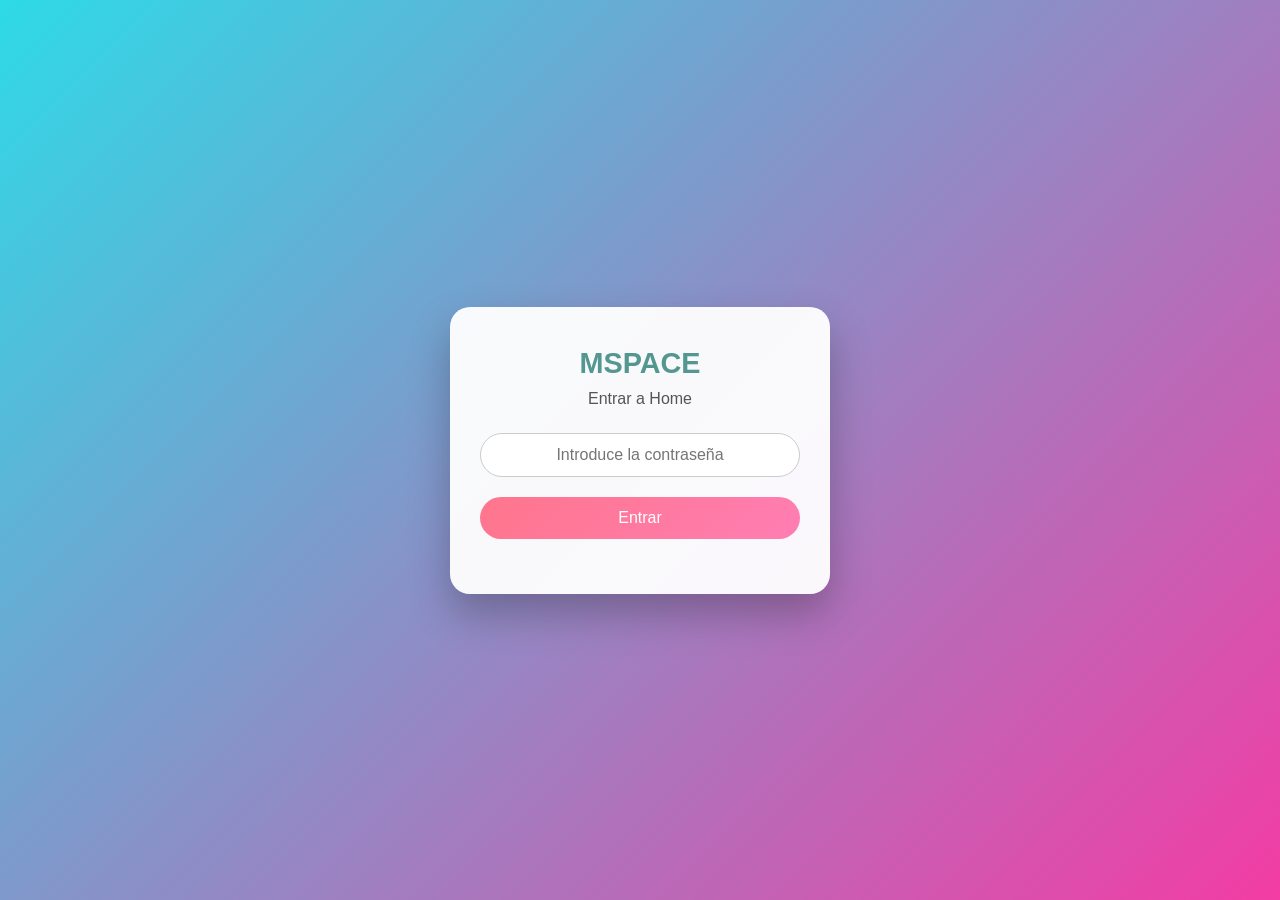
<file: index.html>
<!DOCTYPE html>
<html lang="es">
<head>
  <meta charset="UTF-8">
  <title>MSPACE</title>
  <meta name="viewport" content="width=device-width, initial-scale=1.0">
  <link rel="stylesheet" href="index.css">
</head>
<body>

  <div class="login-container">
    <div class="login-card">
      <h1>MSPACE</h1>
      <p>Entrar a Home</p>

      <input 
        type="password" 
        id="password" 
        placeholder="Introduce la contraseña"
      >

      <button onclick="verificar()">Entrar</button>

      <span class="error" id="error-msg"></span>
    </div>
  </div>

  <script>
    function verificar() {
      const correcta = "IJ<3M";
      const entrada = document.getElementById("password").value;
      const error = document.getElementById("error-msg");

      if (entrada === correcta) {
        window.location.href = "home.html";
      } else {
        error.textContent = "✨Esa no es, Mensa :3✨​";
      }
    }
  </script>

</body>
</html>
</file>
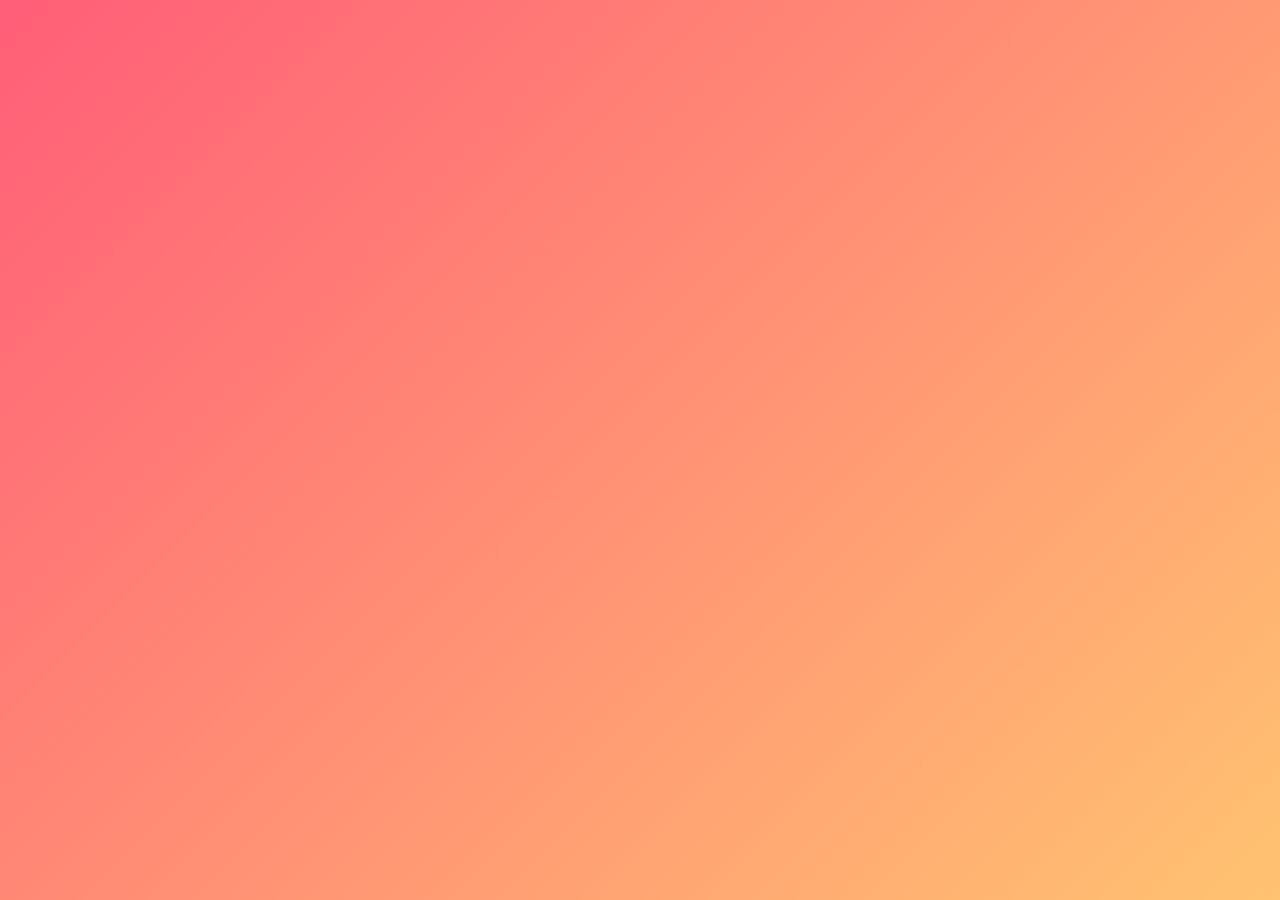
<file: cumpleaños2026.html>
<!DOCTYPE html>
<html lang="es">
<head>
  <meta charset="UTF-8">
  <title>Feliz Cumpleaños 🎉❤️</title>
  <meta name="viewport" content="width=device-width, initial-scale=1.0">
  <link rel="stylesheet" href="cumpleaños2026.css">
</head>
<body>

<div id="intro">
  <div class="fly">
    <span>🎈</span><span>🎉</span><span>🎊</span><span>❤️</span><span>✨</span>
    <span>🎈</span><span>🎉</span><span>🎊</span><span>❤️</span><span>✨</span>
    <span>🎈</span><span>🎉</span><span>🎊</span><span>❤️</span><span>✨</span>
    <span>🎈</span><span>🎉</span><span>🎊</span><span>❤️</span><span>✨</span>
  </div>
</div>

  <main id="content" class="hidden">

    <section class="hero">
      <h1>🎂 Feliz Cumpleaños, mi amor ❤️</h1>
      <p>😭​Discúlpame por tardarme tanto xd😭</p>
    </section>

    <!-- SECCIÓN 1 -->
    <section class="section">
      <img src="carta original.jpg" alt="Recuerdo especial">
      <p>CARTA ORIGINAL (mantener pulsado para descargar imagen)
      </p>
    </section>

    <!-- SECCIÓN 2 -->
    <section class="section">
      <img src="carta digital.png" alt="Otro recuerdo">
      <p>
        CARTA DIGITAL (hay fallos en algunas cosas por que es IA xd)
      </p>
    </section>

    <section class="final">
      <a href="home.html" class="back-button">Volver al pasillo onírico</a>
    </section>

  </main>

    <script>
  setTimeout(() => {
    document.getElementById("intro").style.display = "none";
    document.getElementById("content").classList.remove("hidden");
  }, 2500);
    </script>

</body>
</html>
</file>
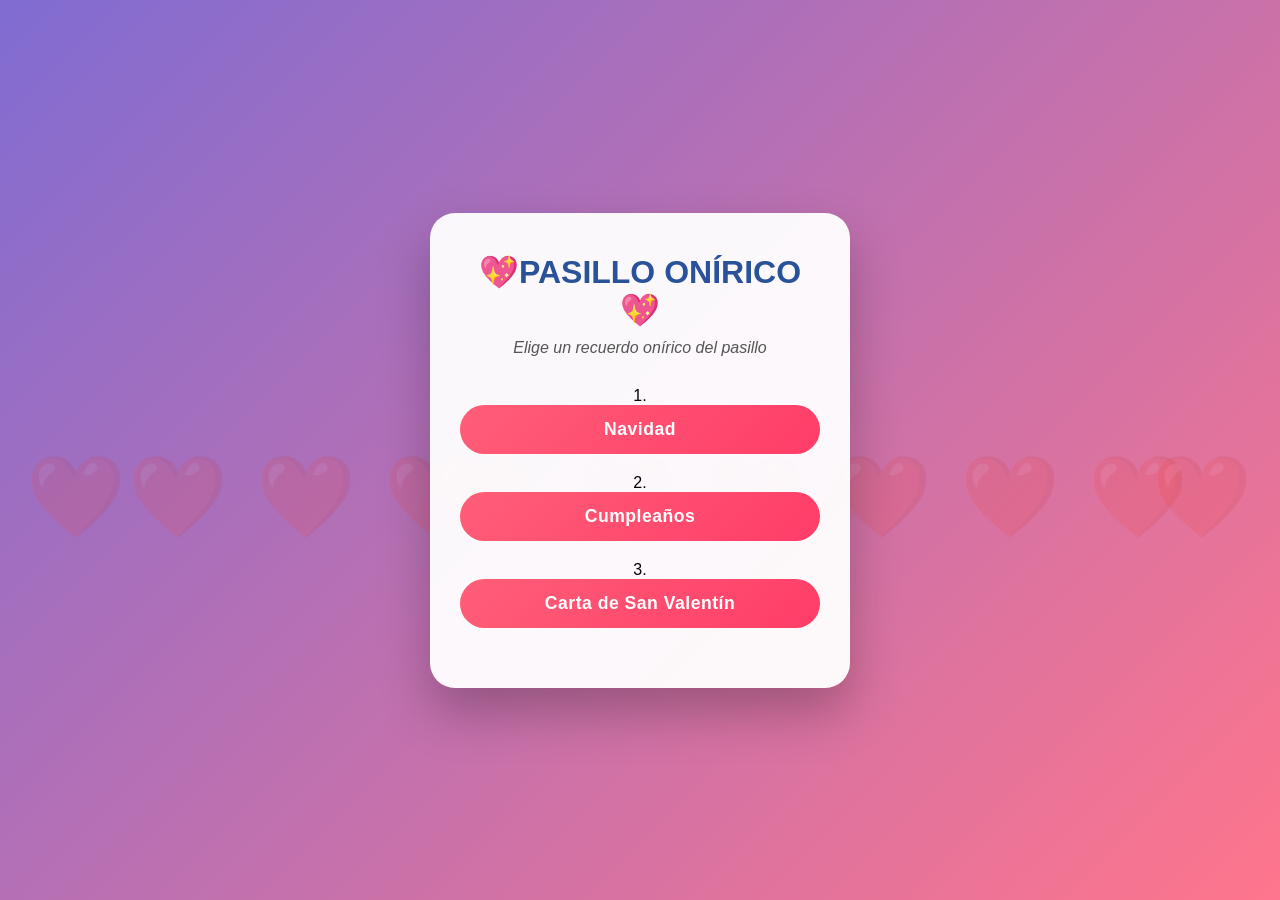
<file: home.html>
<!DOCTYPE html>
<html lang="es">
<head>
  <meta charset="UTF-8">
  <title>Hogar</title>
  <meta name="viewport" content="width=device-width, initial-scale=1.0">
  <link rel="stylesheet" href="home.css">
</head>
<body>

  <div class="hearts">
    <span>❤️</span>
    <span>❤️</span>
    <span>❤️</span>
    <span>❤️</span>
    <span>❤️</span>
    <span>❤️</span>
    <span>❤️</span>
    <span>❤️</span>
    <span>❤️</span>
    <span>❤️</span>
    <span>❤️​​</span>
    <span>❤️</span>
  </div>

  <!-- CONTENIDO PRINCIPAL -->
  <main class="home-container">
    <h1> 💖​PASILLO ONÍRICO💖</h1>
    <p class="subtitle">Elige un recuerdo onírico del pasillo</p>

    <ol class="event-list">
      <li>
        <a href="sorpresa.html" class="event-button">
           Navidad
        </a>
      </li>

      <li>
        <a href="cumpleaños2026.html" class="event-button">
           Cumpleaños
        </a>
      </li>  

      <li>
        <a href="sv2026.html" class="event-button">Carta de San Valentín</a>
      </li>

    </ol>
  </main>

</body>
</html>
</file>
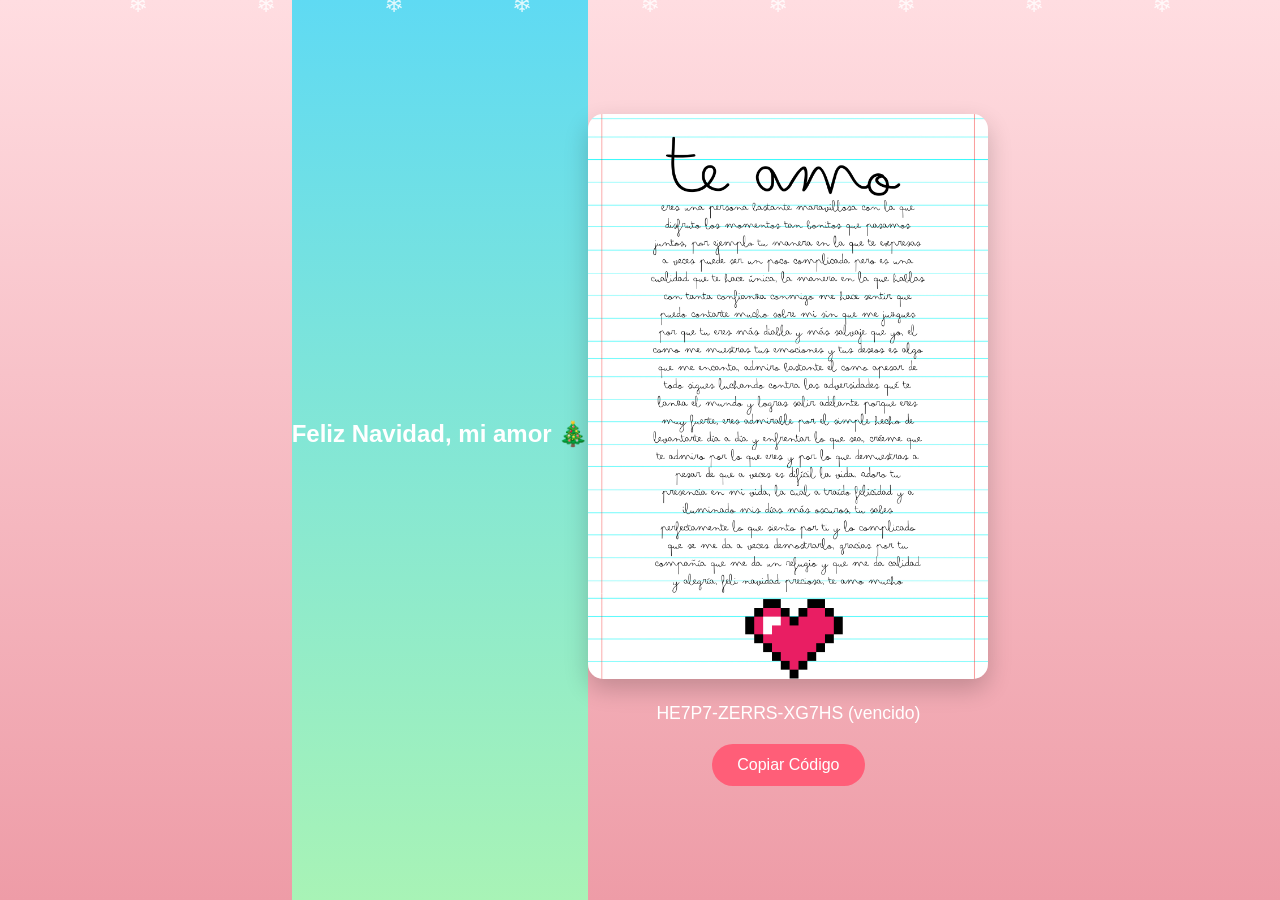
<file: sorpresa.html>
<!DOCTYPE html>
<html lang="es">
<head>
    <meta name="viewport" content="width=device-width, initial-scale=1.0">
  <meta charset="UTF-8">
  <title>Feliz Navidad ❤️</title>
  <link rel="stylesheet" href="style.css">
</head>
<body>
  <section class="hero">
    <div class="snow">
  <span>❄</span>
  <span>❄</span>
  <span>❄</span>
  <span>❄</span>
  <span>❄</span>
  <span>❄</span>
  <span>❄</span>
  <span>❄</span>
  <span>❄</span>
   </div>

  <h1>Feliz Navidad, mi amor 🎄</h1>
  <p></p>
  </section>
  <section class="detalle">
  <div class="recuerdo">
  <img src="carta 1.png" alt="un humilde dettalle :3">
  
  <p id="mensaje">
    HE7P7-ZERRS-XG7HS (vencido)
  </p>

  <button onclick="copiarMensaje()">Copiar Código</button>
</div>
</section>

<script>
  function copiarMensaje() {
    const texto = document.getElementById("mensaje").innerText;
    navigator.clipboard.writeText(texto).then(() => {
      alert("Mensaje copiado");
    });
  }
</script>

</body>
</html>
</file>
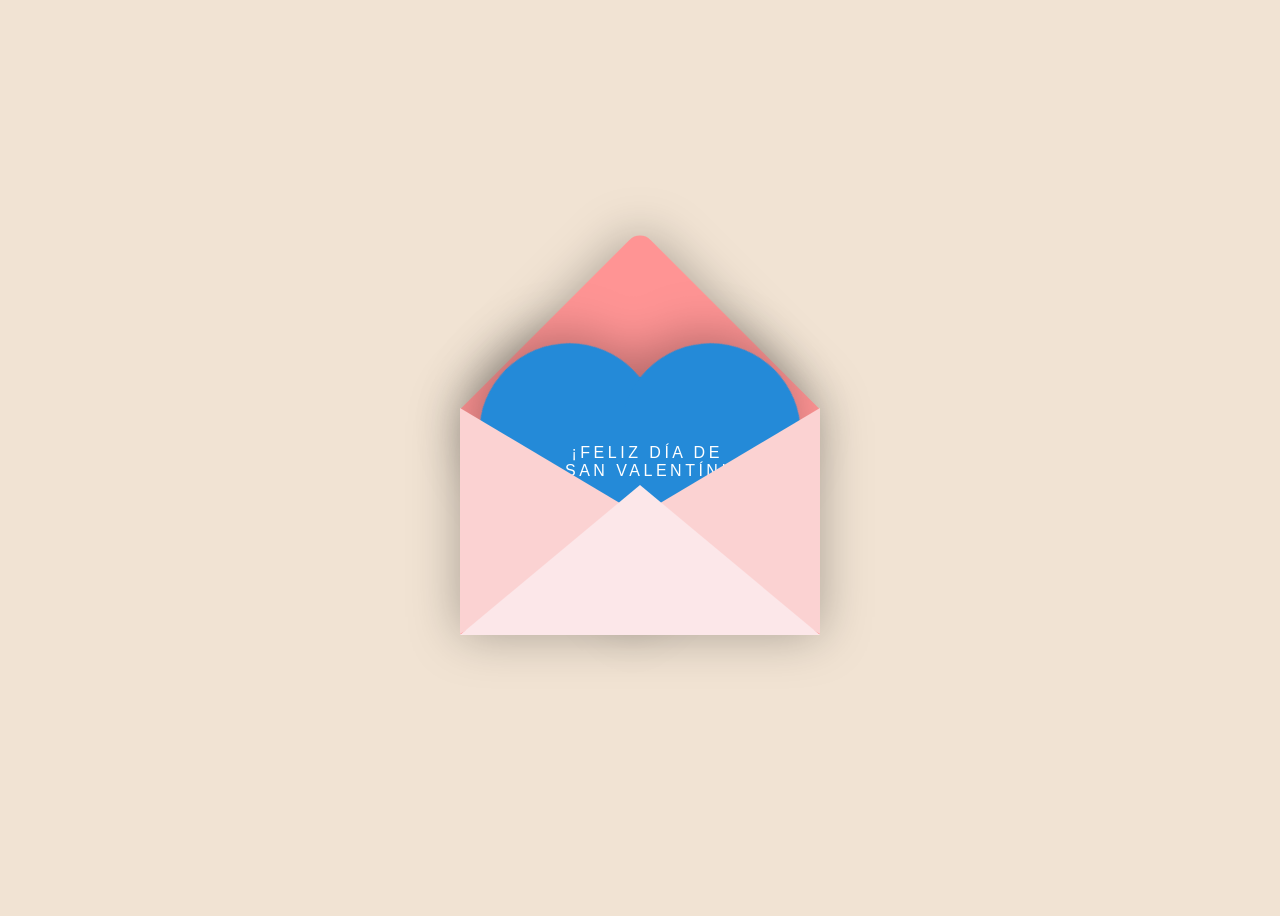
<file: sv2026.html>
<!DOCTYPE html>
<html lang="es">

<head>
    <meta charset="UTF-8">
    <meta name="viewport" content="width=device-width, initial-scale=1.0">
    <link rel="shortcut icon" href="favicon.png" type="image/x-icon">
    <link rel="stylesheet" href="sv2026.css">
    <link rel="stylesheet" href="https://cdnjs.cloudflare.com/ajax/libs/font-awesome/5.15.4/css/all.min.css">
    <title>Feliz San Valentín</title>
</head>

<body>
    <div class="valentines-day">
        <div class="envelope"></div>
        <div class="heart"></div>
        <div class="text">¡FELIZ DÍA DE<br>SAN VALENTÍN!</div>
        <div class="front"></div>
    </div>

    <div id="card">
        <div class="side one">
            <i class="fas fa-heart"></i>
        </div>
        <div class="side two">
            <h2>🩵🐻🩵</h2>
            <p>Amada Mía,</p>
            <p>
                Este es nuestro primer San Valentín y quiero recordarte lo especial que eres para mi, Amo cada momento
                que pasamos porque a pesar de la distancia se siente como algo especial y hermoso. Eres una persona maravillosa y Valoro cada instante
                que hablo contigo. Gracias por estar junto a mi. 
            </p>
            <p>
                ¡Feliz San Valentín preciosa!
            </p>
            <p>
                Con Mucho Amor,<br>
                ✨🩵Tu Osito Cariñoso🩵✨
            </p>
        </div>
    </div>

    <script src='https://cdnjs.cloudflare.com/ajax/libs/jquery/3.2.1/jquery.min.js'></script>
    <script src="main.js"></script>
</body>

</html>
</file>
<file: index.css>
/* RESET BÁSICO */
* {
  box-sizing: border-box;
  margin: 0;
  padding: 0;
  font-family: 'Segoe UI', sans-serif;
}

/* FONDO */
body {
  height: 100vh;
  background: linear-gradient(135deg, #2edae7, #f33ca4);
  display: flex;
  justify-content: center;
  align-items: center;
}

/* CONTENEDOR */
.login-container {
  width: 100%;
  display: flex;
  justify-content: center;
  padding: 20px;
}

/* TARJETA */
.login-card {
  background: rgba(255, 255, 255, 0.95);
  padding: 40px 30px;
  max-width: 380px;
  width: 100%;
  text-align: center;
  border-radius: 20px;
  box-shadow: 0 20px 40px rgba(0, 0, 0, 0.25);
}

/* TEXTO */
.login-card h1 {
  font-size: 1.8rem;
  margin-bottom: 10px;
  color: #539790;
}

.login-card p {
  margin-bottom: 25px;
  color: #555;
}

/* INPUT */
.login-card input {
  width: 100%;
  padding: 12px;
  border-radius: 30px;
  border: 1px solid #ccc;
  outline: none;
  font-size: 1rem;
  margin-bottom: 20px;
  text-align: center;
}

/* BOTÓN */
.login-card button {
  width: 100%;
  padding: 12px;
  border-radius: 30px;
  border: none;
  background: linear-gradient(135deg, #ff758c, #ff7eb3);
  color: white;
  font-size: 1rem;
  cursor: pointer;
  transition: transform 0.2s ease, box-shadow 0.2s ease;
}

.login-card button:hover {
  transform: translateY(-2px);
  box-shadow: 0 8px 20px rgba(0, 0, 0, 0.2);
}

/* MENSAJE DE ERROR */
.error {
  display: block;
  margin-top: 15px;
  color: #ff5e78;
  font-size: 0.9rem;
}

/* RESPONSIVE */
@media (max-width: 480px) {
  .login-card {
    padding: 30px 20px;
  }

  .login-card h1 {
    font-size: 1.5rem;
  }
}
</file>
<file: cumpleaños2026.css>
/* RESET */
* {
  margin: 0;
  padding: 0;
  box-sizing: border-box;
  font-family: 'Segoe UI', sans-serif;
}

/* FONDO GENERAL */
body {
  background: linear-gradient(135deg, #ff758c, #ffb347);
  min-height: 100vh;
  overflow-x: hidden;
}

/* INTRO */
#intro {
  position: fixed;
  inset: 0;
  background: linear-gradient(135deg, #ff5e78, #ffc371);
  overflow: hidden;
  z-index: 999;
}

/* CONTENEDOR DE EMOJIS */
.fly span {
  position: absolute;
  bottom: -10%;
  font-size: 3.5rem;
  animation: flyUp 2.5s ease-out forwards;
  opacity: 0.9;
}

/* POSICIONES Y VARIACIONES */
.fly span:nth-child(1)  { left: 1%;  animation-delay: 0s;   }
.fly span:nth-child(2)  { left: 6%; animation-delay: 0.1s; }
.fly span:nth-child(3)  { left: 13%; animation-delay: 0.15s;}
.fly span:nth-child(4)  { left: 17%; animation-delay: 0.2s; }
.fly span:nth-child(5)  { left: 25%; animation-delay: 0.25s;}

.fly span:nth-child(6)  { left: 30%; animation-delay: 0.05s;}
.fly span:nth-child(7)  { left: 35%; animation-delay: 0.15s;}
.fly span:nth-child(8)  { left: 40%; animation-delay: 0.25s;}
.fly span:nth-child(9)  { left: 45%; animation-delay: 0.1s;}
.fly span:nth-child(10) { left: 50%; animation-delay: 0.2s;}

.fly span:nth-child(11) { left: 55%; animation-delay: 0s;   }
.fly span:nth-child(12) { left: 60%; animation-delay: 0.15s;}
.fly span:nth-child(13) { left: 65%; animation-delay: 0.3s; }
.fly span:nth-child(14) { left: 70%; animation-delay: 0.1s; }
.fly span:nth-child(15) { left: 75%; animation-delay: 0.25s;}

.fly span:nth-child(16) { left: 80%; animation-delay: 0.05s;}
.fly span:nth-child(17) { left: 85%; animation-delay: 0.15s;}
.fly span:nth-child(18) { left: 90%; animation-delay: 0.3s; }
.fly span:nth-child(19) { left: 95%; animation-delay: 0.1s; }
.fly span:nth-child(20) { left: 50%; animation-delay: 0.35s; }

/* ANIMACIÓN */
@keyframes flyUp {
  0% {
    transform: translateY(0) scale(0.8);
    opacity: 1;
  }
  100% {
    transform: translateY(-130vh) scale(1.2);
    opacity: 0;
  }
}


@keyframes pop {
  from { transform: scale(1); }
  to { transform: scale(1.3); }
}

/* CONTENIDO */
.hidden {
  display: none;
}

/* HERO */
.hero {
  min-height: 100vh;
  text-align: center;
  color: white;
  padding: 40px 20px;
  display: flex;
  flex-direction: column;
  justify-content: center;
}

.hero h1 {
  font-size: 2.5rem;
  text-shadow: 0 5px 15px rgba(0,0,0,0.3);
  animation: glow 2s infinite alternate;
}

@keyframes glow {
  from { text-shadow: 0 0 10px #fff; }
  to { text-shadow: 0 0 25px #ffdde1; }
}

/* SECCIONES */
.section {
  min-height: 100vh;
  background: rgba(255,255,255,0.9);
  margin: 40px 20px;
  border-radius: 25px;
  padding: 30px;
  text-align: center;
  box-shadow: 0 20px 40px rgba(0,0,0,0.25);
}

.section img {
  width: 100%;
  max-width: 350px;
  border-radius: 20px;
  margin-bottom: 20px;
}

.section p {
  font-size: 1.1rem;
  color: #444;
}

/* FINAL */
.final {
  text-align: center;
  padding: 60px 20px;
}

.back-button {
  display: inline-block;
  padding: 14px 30px;
  background: linear-gradient(135deg, #ff5e78, #ff3d68);
  color: white;
  border-radius: 30px;
  text-decoration: none;
  font-size: 1.1rem;
  box-shadow: 0 10px 25px rgba(0,0,0,0.25);
  transition: transform 0.3s;
}

.back-button:hover {
  transform: translateY(-3px);
}

/* DECORACIÓN DE FONDO */
body::before {
  content: "🎈 ❤️ 🎈 ❤️ 🎈 ❤️";
  position: fixed;
  top: 50%;
  left: -100%;
  font-size: 6rem;
  opacity: 0.08;
  animation: drift 30s linear infinite;
}

@keyframes drift {
  to {
    left: 120%;
  }
}

/* RESPONSIVE */
@media (max-width: 480px) {
  .hero h1 {
    font-size: 2rem;
  }
}
</file>
<file: home.css>
/* RESET */
* {
  margin: 0;
  padding: 0;
  box-sizing: border-box;
  font-family: 'Segoe UI', sans-serif;
}

/* FONDO */
body {
  min-height: 100vh;
  background: linear-gradient(135deg, #806cd2, #ff758c);
  display: flex;
  justify-content: center;
  align-items: center;
  overflow: hidden;
}

/* CONTENEDOR */
.home-container {
  background: rgba(255, 255, 255, 0.95);
  padding: 40px 30px;
  border-radius: 25px;
  max-width: 420px;
  width: 90%;
  text-align: center;
  box-shadow: 0 25px 50px rgba(0, 0, 0, 0.25);
  z-index: 2;
}

/* TEXTO */
.home-container h1 {
  font-size: 2rem;
  color: #2a5298;
  margin-bottom: 10px;
}

.subtitle {
  color: #555;
  margin-bottom: 30px;
  font-style: italic;
}

/* LISTA */
.event-list {
  list-style-position: inside;
}

.event-list li {
  margin-bottom: 20px;
}

/* BOTONES */
.event-button {
  display: inline-block;
  width: 100%;
  padding: 14px;
  border-radius: 35px;
  background: linear-gradient(135deg, #ff5e78, #ff3d68);
  color: white;
  text-decoration: none;
  font-size: 1.1rem;
  font-weight: 600;
  letter-spacing: 0.5px;
  transition: transform 0.25s ease, box-shadow 0.25s ease;
}

.event-button:hover {
  transform: translateY(-3px);
  box-shadow: 0 10px 25px rgba(0, 0, 0, 0.25);
}

/* CORAZONES */
.hearts span {
  position: absolute;
  font-size: 5rem;
  opacity: 0.15;
  animation: float 12s linear infinite;
}

.hearts span:nth-child(1) {
  left: 2%;
  animation-duration: 14s;
}

.hearts span:nth-child(2) {
  left: 20%;
  animation-duration: 18s;
}

.hearts span:nth-child(3) {
  left: 45%;
  animation-duration: 16s;
}

.hearts span:nth-child(4) {
  left: 65%;
  animation-duration: 20s;
}

.hearts span:nth-child(5) {
  left: 85%;
  animation-duration: 22s;
}

.hearts span:nth-child(6) {
  left: 10%;
  animation-duration: 14s;
}

.hearts span:nth-child(7) {
  left: 30%;
  animation-duration: 18s;
}

.hearts span:nth-child(8) {
  left: 55%;
  animation-duration: 16s;
}

.hearts span:nth-child(9) {
  left: 75%;
  animation-duration: 20s;
}

.hearts span:nth-child(10) {
  left: 90%;
  animation-duration: 22s;
}

/* ANIMACIÓN SUAVE */
@keyframes float {
  0% {
    bottom: -10%;
    transform: translateX(0) scale(1);
  }
  50% {
    transform: translateX(20px) scale(1.1);
  }
  100% {
    bottom: 110%;
    transform: translateX(-20px) scale(1);
  }
}

/* RESPONSIVE */
@media (max-width: 480px) {
  .home-container h1 {
    font-size: 1.6rem;
  }

  .event-button {
    font-size: 1rem;
  }
}
</file>
<file: style.css>
body {
  margin: 0;
  font-family: 'Arial', sans-serif;
  background: linear-gradient(#ffdde1, #ee9ca7);
  height: 100vh;
  display: flex;
  justify-content: center;
  align-items: center;
}

.login {
  background: linear-gradient(#20bbb4, #aa08ce);
}

.card {
  background: rgb(234, 210, 227);
  padding: 30px;
  border-radius: 15px;
  text-align: center;
  box-shadow: 0 10px 30px rgba(0,0,0,0.2);
}

button {
  background: #ff5e78;
  border: none;
  padding: 10px 20px;
  border-radius: 20px;
  color: white;
  cursor: pointer;
}
.snow {
  position: fixed;
  top: 0;
  left: 0;
  width: 100%;
  height: 100%;
  pointer-events: none;
  z-index: 999;
}

.snow span {
  position: absolute;
  top: -10px;
  color: white;
  font-size: 1.5rem;
  animation: caer 10s linear infinite;
  opacity: 0.8;
}

/* Posiciones y tiempos distintos */
.snow span:nth-child(1) { left: 10%; animation-duration: 8s; }
.snow span:nth-child(2) { left: 20%; animation-duration: 12s; }
.snow span:nth-child(3) { left: 30%; animation-duration: 10s; }
.snow span:nth-child(4) { left: 40%; animation-duration: 14s; }
.snow span:nth-child(5) { left: 50%; animation-duration: 9s; }
.snow span:nth-child(6) { left: 60%; animation-duration: 11s; }
.snow span:nth-child(7) { left: 70%; animation-duration: 13s; }
.snow span:nth-child(8) { left: 80%; animation-duration: 10s; }
.snow span:nth-child(9) { left: 90%; animation-duration: 15s; }
.snow span:nth-child(10){ left: 95%; animation-duration: 8s; }

@keyframes caer {
  0% {
    transform: translateY(-10px);
  }
  100% {
    transform: translateY(110vh);
  }
}
.recuerdo {
  max-width: 400px;
  margin: 40px auto;
  text-align: center;
}

.recuerdo img {
  width: 100%;
  border-radius: 15px;
  box-shadow: 0 10px 25px rgba(0,0,0,0.2);
}

.recuerdo p {
  margin: 20px 0;
  font-size: 1.1rem;
  color: #fff;
}

.recuerdo button {
  background: #ff5e78;
  border: none;
  padding: 12px 25px;
  border-radius: 25px;
  color: white;
  font-size: 1rem;
  cursor: pointer;
}
/* SECCIÓN SUPERIOR */
.hero {
  min-height: 100vh;
  background: linear-gradient(#5fdaf3, #a8f3b6);
  color: white;
  display: flex;
  flex-direction: column;
  justify-content: center;
  align-items: center;
  text-align: center;
}

/* SECCIÓN INFERIOR */
.detalle {
  min-height: 100vh;
  background: linear-gradient(#ffdde1, #ee9ca7);
  display: flex;
  justify-content: center;
  align-items: center;
}

/* LO QUE YA TENÍAS */
.recuerdo {
  max-width: 400px;
  text-align: center;
}
</file>
<file: sv2026.css>
@import url("https://fonts.googleapis.com/css?family=Sacramento");

#card {
  height: 500px;
  width: 800px;
  margin: 5em auto;
  position: fixed;
  top: -15px;
  left: 25%;
  display: flex;
  visibility: hidden;
}

/* Estilos para dispositivos móviles */
@media only screen and (max-width: 600px) {
  #card {
    width: 90%; /* Reducir el ancho para dispositivos móviles */
    height: auto; /* Permitir que la altura se ajuste automáticamente */
    margin: 2em auto; /* Ajustar el margen */
    position: static; /* Cambiar la posición a estática para que no sea fija */
    visibility: none; /* Hacer que el elemento sea visible */
    top: 50px;
  }

  .side.side.one {
    display: none;
  }

  #card p {
    padding-left: 0 !important; /* Eliminar el relleno a la izquierda en dispositivos móviles */
    padding-right: 0 !important; /* Eliminar el relleno a la derecha en dispositivos móviles */
    font-size: 1.3em !important;
  }

  .valentines-day {
    position: fixed;
    top: 15%;
    left: 50%;
    transform: translate(-50%, -50%);
  }
}

#card h2 {
  font-size: 3em;
  margin: 0;
  color: pink;
  text-align: center;
}

#card p {
  font-size: 1.5em;
  text-align: justify;
  padding-left: 30px; /* Espacio en blanco a la izquierda */
  padding-right: 30px; /* Espacio en blanco a la derecha */
}

.side {
  background: #eee;
  height: 550px;
  width: 400px;
  padding: 10px;
}

.side.one {
  width: 320px;
  transform: skew(10deg, 20deg);
  background: linear-gradient(90deg, #fff, #fff 40%, #ddd);
  display: flex; /* Utiliza flexbox para centrar el corazón verticalmente */
  justify-content: center; /* Centra horizontalmente el contenido */
  align-items: center; /* Centra verticalmente el contenido */
  transform: skew(10deg, 20deg);
  position: relative;
  overflow: hidden;
}

.side.two {
  transform: skew(10deg, -15deg);
  background: linear-gradient(-90deg, #fff, #fff 40%, #f0f0f0);
}

body {
  display: flex;
  align-items: center;
  justify-content: center;
  height: 100vh;
  font-family: "Sacramento", cursive;
  background-color: #f1e3d3;
  overflow: hidden;
}

.valentines-day {
  position: relative;
  cursor: pointer;
}

.envelope {
  position: relative;
  filter: drop-shadow(0 0 25px rgba(0, 0, 0, 0.3));
}

.envelope:before {
  content: "";
  position: absolute;
  width: 254px;
  height: 254px;
  background-color: #ff9494;
  transform: rotate(-45deg);
  border-radius: 0 15px 0 0;
  left: -37px;
  top: -82px;
}

.envelope:after {
  content: "";
  position: absolute;
  background-color: #ff9494;
  width: 360px;
  height: 225px;
  left: -90px;
  top: 45px;
}

.heart {
  position: relative;
  background-color: #027ce0;
  display: inline-block;
  height: 180px;
  top: 50px;
  left: 0;
  transform: rotate(-45deg);
  width: 180px;
  filter: drop-shadow(0 -10px 25px rgba(0, 0, 0, 0.3));
  transition: 0.5s;
}

.heart:before,
.heart:after {
  content: "";
  background-color: #248ad8;
  border-radius: 50%;
  height: 180px;
  width: 180px;
  position: absolute;
}

.heart:before {
  top: -100px;
  left: 0;
}

.heart:after {
  left: 100px;
  top: 0;
}

.front {
  position: absolute;
  width: 0;
  height: 0;
  border-right: 190px solid #fbd2d2;
  border-top: 113px solid transparent;
  border-bottom: 113px solid transparent;
  top: 44px;
  left: 80px;
  z-index: 4;
}

.front:before {
  content: "";
  position: absolute;
  width: 0;
  height: 0;
  border-left: 190px solid #fbd2d2;
  border-top: 113px solid transparent;
  border-bottom: 113px solid transparent;
  top: -113px;
  left: -170px;
}

.front:after {
  width: 0;
  height: 0;
  position: absolute;
  content: "";
  border-bottom: 150px solid #fce7e9;
  border-right: 180px solid transparent;
  border-left: 180px solid transparent;
  top: -36px;
  left: -170px;
}

.text {
  position: absolute;
  font-family: arial;
  letter-spacing: 3.5px;
  text-align: center;
  color: white;
  z-index: 2;
  top: 80px;
  left: 15px;
  transition: 0.5s;
}

.valentines-day:hover .heart {
  transform: translateY(-50px) rotate(-45deg);
}

.valentines-day:hover .text {
  transform: translateY(-50px);
}

.side.one .fa-heart {
  font-size: 8em;
  color: rgba(0, 157, 255, 0.834);
  animation: pulseHeart 1s ease-in-out infinite alternate;
  cursor: default;
}

@keyframes pulseHeart {
  0% {
    transform: scale(1);
  }
  100% {
    transform: scale(1.2);
  }
}

/* Estilos para dispositivos móviles */
@media screen and (max-width: 600px) {
  #card {
    width: 90%;
    max-width: 90%;
    margin: 2em auto;
  }

  .side {
    width: 90%;
    max-width: 90%;
    margin: 0 auto;
  }

  .text {
    font-size: 1em; /* Ajuste del tamaño de fuente */
  }
}
</file>
